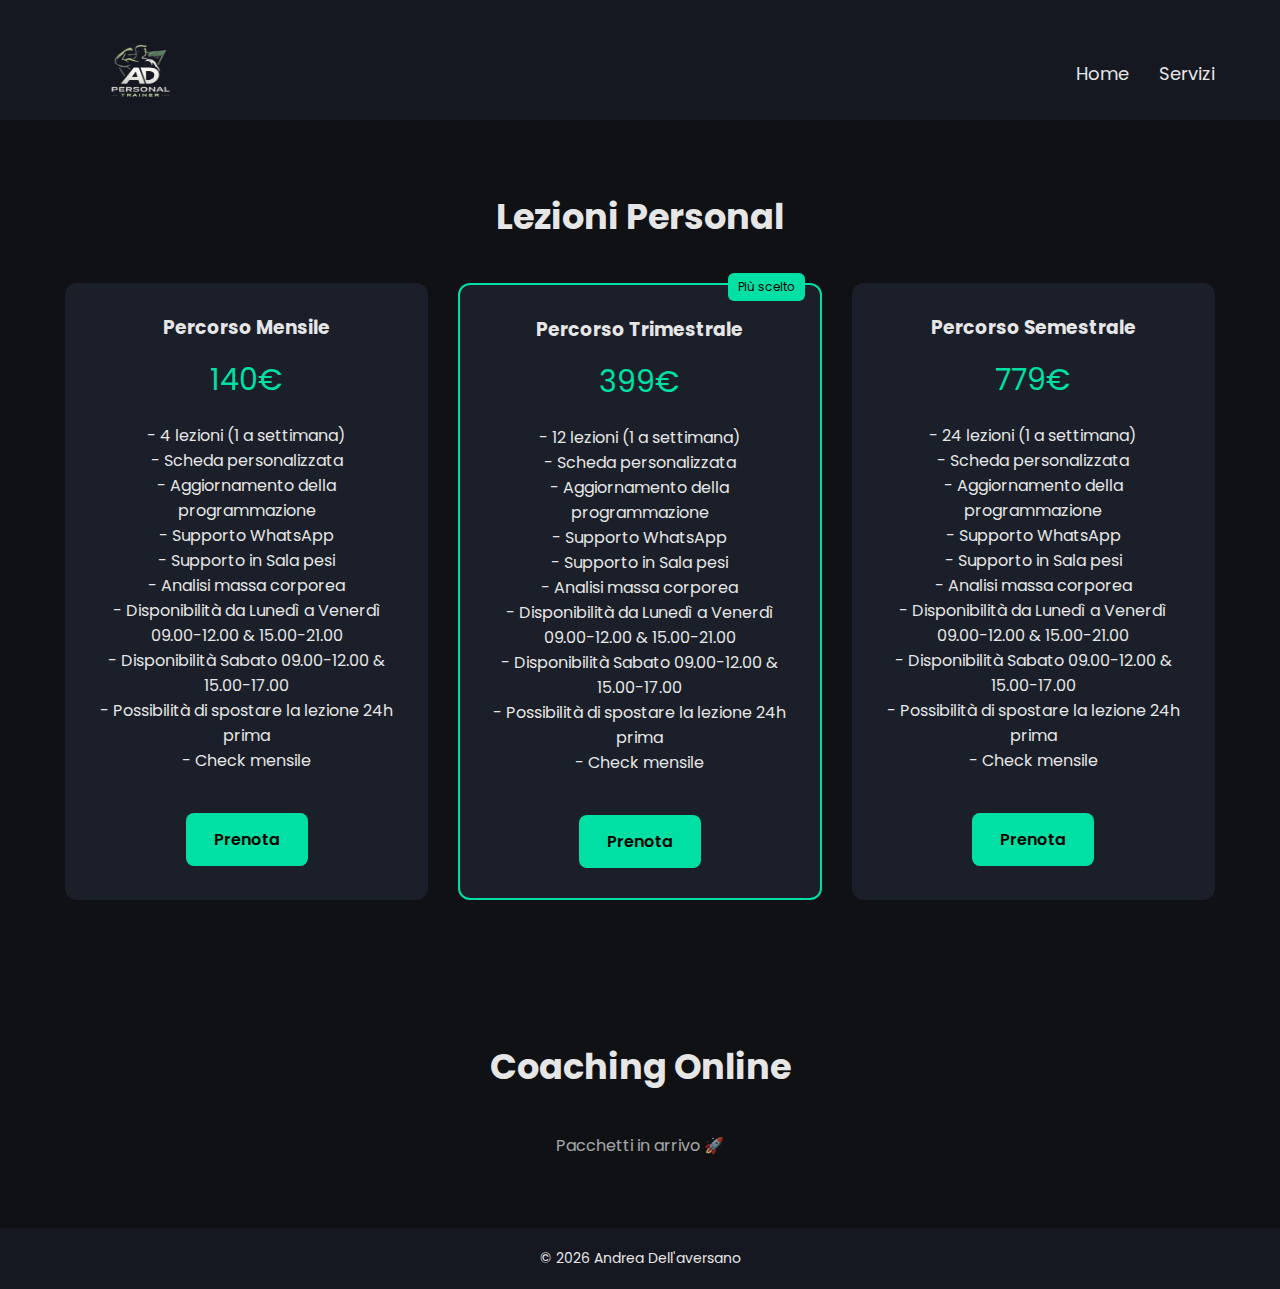
<file: servizi.html>
<!DOCTYPE html>
<html lang="it">
<head>
  <meta charset="UTF-8" />
  <meta name="viewport" content="width=device-width, initial-scale=1.0" />
  <title>Servizi | Personal Trainer</title>
  <link rel="stylesheet" href="style.css" />
  <link href="https://fonts.googleapis.com/css2?family=Poppins:wght@300;400;600;700&display=swap" rel="stylesheet">
</head>
<body>

<header class="header">
  <div class="container nav">
    <a href="index.html" class="logo">
      <img src="logo.png" alt="AD Personal Trainer"></a>
    <nav>
      <a href="index.html">Home</a>
      <a href="servizi.html">Servizi</a>
    </nav>
  </div>
</header>

<section class="container">
  <h2 class="section-title">Lezioni Personal</h2>

  <div class="cards">

    <div class="card">
      <h3>Percorso Mensile</h3>
      <p class="price">140€</p>
      <ul>
        <li>- 4 lezioni (1 a settimana)</li>
        <li>- Scheda personalizzata</li>
        <li>- Aggiornamento della programmazione</li>
        <li>- Supporto WhatsApp</li>
        <li>- Supporto in Sala pesi</li>
        <li>- Analisi massa corporea</li>
        <li>- Disponibilità da Lunedì a Venerdì 09.00-12.00 & 15.00-21.00</li>
        <li>- Disponibilità Sabato 09.00-12.00 & 15.00-17.00</li>
        <li>- Possibilità di spostare la lezione 24h prima</li>
        <li>- Check mensile</li>
      </ul>
      <a href="https://wa.me/message/V3XMGCWININ7J1" class="btn">Prenota</a>
    </div>

    <div class="card highlight">
      <span class="badge">Più scelto</span>
      <h3>Percorso Trimestrale</h3>
      <p class="price">399€</p>
      <ul>
        <li>- 12 lezioni (1 a settimana)</li>
        <li>- Scheda personalizzata</li>
        <li>- Aggiornamento della programmazione</li>
        <li>- Supporto WhatsApp</li>
        <li>- Supporto in Sala pesi</li>
        <li>- Analisi massa corporea</li>
        <li>- Disponibilità da Lunedì a Venerdì 09.00-12.00 & 15.00-21.00</li>
        <li>- Disponibilità Sabato 09.00-12.00 & 15.00-17.00</li>
        <li>- Possibilità di spostare la lezione 24h prima</li>
        <li>- Check mensile</li>
      </ul>
      <a href="https://wa.me/message/V3XMGCWININ7J1" class="btn">Prenota</a>
    </div>

    <div class="card">
      <h3>Percorso Semestrale</h3>
      <p class="price">779€</p>
      <ul>
        <li>- 24 lezioni (1 a settimana)</li>
        <li>- Scheda personalizzata</li>
        <li>- Aggiornamento della programmazione</li>
        <li>- Supporto WhatsApp</li>
        <li>- Supporto in Sala pesi</li>
        <li>- Analisi massa corporea</li>
        <li>- Disponibilità da Lunedì a Venerdì 09.00-12.00 & 15.00-21.00</li>
        <li>- Disponibilità Sabato 09.00-12.00 & 15.00-17.00</li>
        <li>- Possibilità di spostare la lezione 24h prima</li>
        <li>- Check mensile</li>
      </ul>
      <a href="https://wa.me/message/V3XMGCWININ7J1" class="btn">Prenota</a>
    </div>

  </div>
</section>

<section class="container">
  <h2 class="section-title">Coaching Online</h2>
  <div class="coming">Pacchetti in arrivo 🚀</div>
</section>

<footer>
  <p>© 2026 Andrea Dell'aversano</p>
</footer>

</body>
</html>
</file>
<file: style.css>
*{
  margin:0;
  padding:0;
  box-sizing:border-box;
  font-family:'Poppins', sans-serif;
}

body{
  background:#0f1115;
  color:#e6e6e6;
}

.container{
  width:90%;
  max-width:1150px;
  margin:auto;
  padding:70px 0;
}

.header{
  height: 120px;
  background:#151821;
  position:sticky;
  top:0;
  z-index:10;
  font-size: large;
  font-family:sans-serif;
}

.nav{
  display:flex;
  justify-content:space-between;
  align-items:center;
  padding:20px 0;
}

.nav a{
  color:#e6e6e6;
  text-decoration:none;
  margin-left:25px;
}

.logo{
  color:#00e0a4;
  font-weight:700;
}

.hero{
  height:90vh;
  display:flex;
  align-items:center;
  text-align:center;
  background:linear-gradient(135deg,#111,#0f2027);
}

.hero h2{
  font-size:3rem;
  margin-bottom:20px;
}

.btn{
  display:inline-block;
  background:#00e0a4;
  color:#000;
  padding:14px 28px;
  border-radius:8px;
  text-decoration:none;
  font-weight:600;
  margin-top:20px;
  transition:.3s;
}

.btn:hover{
  transform:translateY(-3px);
}

.section-title{
  text-align:center;
  font-size:2.2rem;
  margin-bottom:40px;
}

.cards{
  display:grid;
  grid-template-columns:repeat(auto-fit,minmax(260px,1fr));
  gap:30px;
}

.card{
  background:#1a1f29;
  padding:30px;
  border-radius:12px;
  text-align:center;
  position:relative;
  transition:.3s;
}

.card:hover{
  transform:translateY(-6px);
}

.price{
  font-size:30px;
  color:#00e0a4;
  margin:15px 0;
}

.highlight{
  border:2px solid #00e0a4;
}

.badge{
  position:absolute;
  top:-12px;
  right:15px;
  background:#00e0a4;
  color:black;
  padding:5px 10px;
  font-size:12px;
  border-radius:6px;
}

ul{
  list-style:none;
  margin:20px 0;
}

.testimonials{
  background:#151821;
}

.reviews{
  display:grid;
  grid-template-columns:repeat(auto-fit,minmax(250px,1fr));
  gap:25px;
}

.review{
  background:#1a1f29;
  padding:25px;
  border-radius:10px;
  font-size:14px;
}

.cta{
  text-align:center;
}

footer{
  background:#151821;
  text-align:center;
  padding:20px;
  font-size:14px;
}

.coming{
  text-align:center;
  opacity:.7;
}

.logo img {
  height: 100px;
  width: 100px;
  position:sticky;
}
</file>
